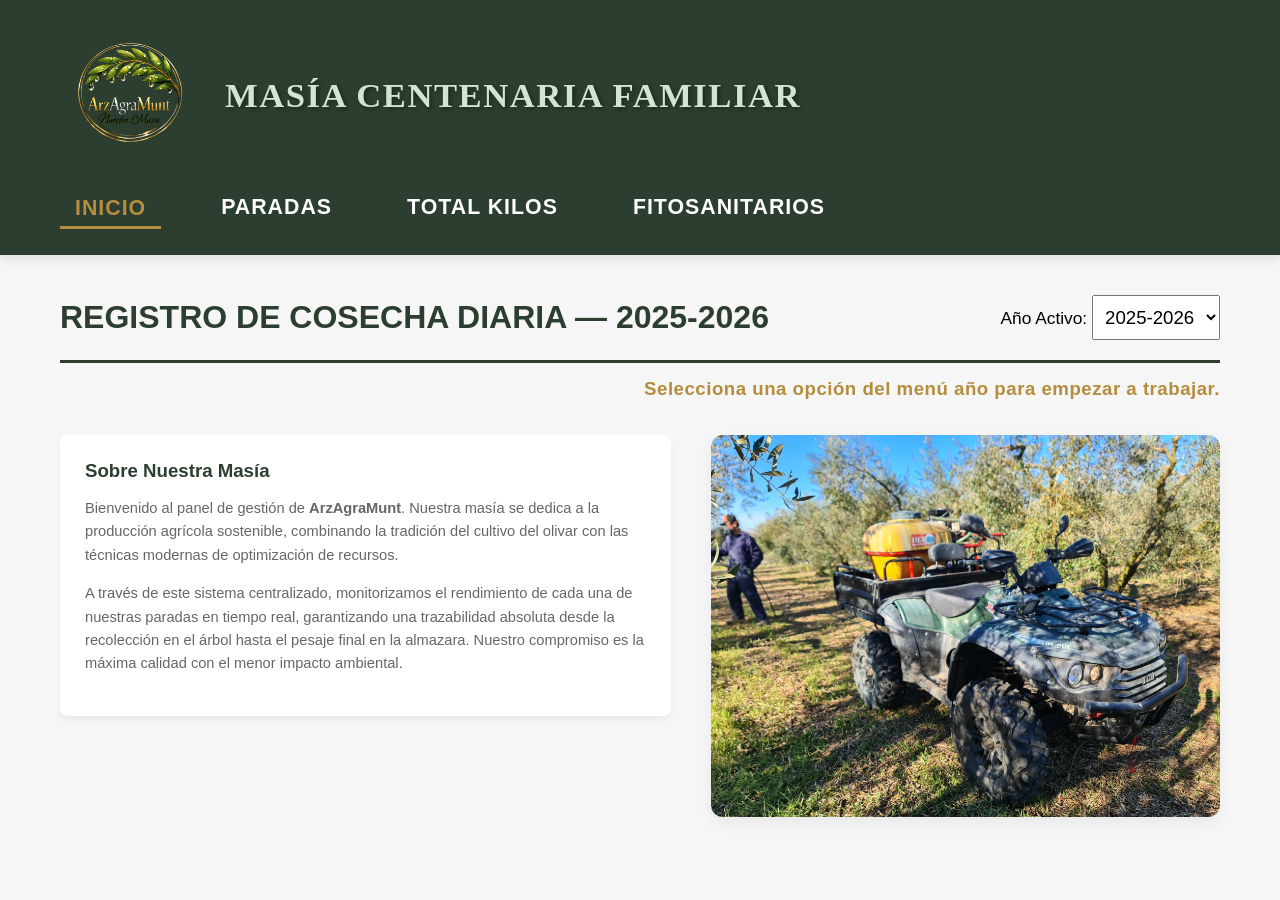
<file: index.html>
<!DOCTYPE html>
<html lang="es">
<head>
    <meta charset="UTF-8">
    <meta name="viewport" content="width=device-width, initial-scale=1.0">
    <title>Cuaderno de Campo - MASÍA CENTENARIA</title>
    <link rel="stylesheet" href="style.css"> 
</head>
<body>

    <nav class="contenedor-header">
        <div class="bloque-marca">
            <img src="img/logo.png" class="logo" alt="Logo">
            <h1 class="titulo">MASÍA CENTENARIA FAMILIAR</h1>
        </div>
        <div class="menu-enlaces" >
            <a href="index.html" class="enlace-menu" style="color: #b58d3d;">INICIO</a>
            <a href="registro.html" class="enlace-menu">PARADAS</a>
            <a href="totales.html" class="enlace-menu">TOTAL KILOS</a>
            <a href="fitosanitario.html" class="enlace-menu">FITOSANITARIOS</a>
        </div>
    </nav>

    <main class="seccion-datos">
        <div class="cabecera-seccion" style="margin-bottom: 15px;">
            <h2 id="añoDinamico">CAMPAÑA DE OLIVA 2025-2026</h2>
            <div>
                <label id="opcionAño" for="selectorAño">Año Activo:</label>
                <select id="selectorAño"></select>
            </div>
        </div>

        <div style="text-align: right; margin: 0 0 35px 0; font-size: 14pt; color: #b58d3d; font-weight: bold; letter-spacing: 0.5px;">
            Selecciona una opción del menú año para empezar a trabajar.
        </div>

        <div class="contenedor-tarjetas">
            <div class="tarjeta-kilos" style="background: white; padding: 25px; border-radius: 8px; box-shadow: 0 4px 6px rgba(0,0,0,0.05); text-align: left;">
                <h3 style="color: #2c3e2f; margin-bottom: 12px; font-size: 14pt;">Sobre Nuestra Masía</h3>
                <p style="color: #666; line-height: 1.6; font-size: 11pt;">Bienvenido al panel de gestión de <b>ArzAgraMunt</b>. Nuestra masía se dedica a la producción agrícola sostenible, combinando la tradición del cultivo del olivar con las técnicas modernas de optimización de recursos.</p>
                <p style="color: #666; line-height: 1.6; font-size: 11pt; margin-top: 10px;">A través de este sistema centralizado, monitorizamos el rendimiento de cada una de nuestras paradas en tiempo real, garantizando una trazabilidad absoluta desde la recolección en el árbol hasta el pesaje final en la almazara. Nuestro compromiso es la máxima calidad con el menor impacto ambiental.</p>
            </div>
            <div>
                <img src="img/campo_olivas.jpg" alt="Campo de Olivas">
            </div>
        </div>
    </main>

    <script src="script.js"></script>
</body>
</html>
</file>
<file: style.css>
/* ==========================================================================
   1. ESTILOS MACRO GIGANTES (OPTIMIZADO PARA MONITOR DE ORDENADOR DE OFICINA)
   ========================================================================== */

body {
    margin: 0;
    padding: 0;
    font-family: 'Segoe UI', Arial, sans-serif;
    background-color: #f5f6f5;
    font-size: 13pt;
}

.contenedor-header {
    display: flex;
    justify-content: space-between;
    align-items: center;
    background-color: #2c3e2f;
    padding: 25px 60px;
    flex-wrap: wrap;
    gap: 20px;
    width: 100%;
    box-sizing: border-box;
    box-shadow: 0 4px 10px rgba(0,0,0,0.1);
}

.bloque-marca {
    display: flex;
    align-items: center;
    gap: 25px;
}

.bloque-marca .logo {
    height: 140px;
    width: auto;
    display: block;
}

.bloque-marca .titulo {
    color: #d4e4d4;
    font-family: 'Georgia', 'Times New Roman', serif;
    font-size: 26pt;
    font-weight: bold;
    margin: 0;
    letter-spacing: 1.5px;
    text-shadow: 2px 2px 4px rgba(0,0,0,0.4);
    text-transform: uppercase;
}

.menu-enlaces {
    display: flex;
    gap: 45px;
    align-items: center;
}

.enlace-menu {
    color: #ffffff !important;
    text-decoration: none;
    font-weight: bold;
    font-size: 16pt;
    text-transform: uppercase;
    letter-spacing: 1px;
    transition: all 0.3s ease;
    padding: 10px 15px;
}




.enlace-menu.activo {
    color: #b58d3d !important;      /* Color dorado */
    border-bottom: 3px solid #b58d3d; /* Línea debajo */
    padding-bottom: 5px;
}






.enlace-menu:hover {
    color: #b58d3d !important;
    transform: scale(1.05);
}





.seccion-datos {
    padding: 40px 60px;
    max-width: 1600px;
    margin: 0 auto;
    box-sizing: border-box;
}

.cabecera-seccion {
    display: flex;
    justify-content: space-between;
    align-items: center;
    margin-bottom: 40px;
    border-bottom: 3px solid #2c3e2f;
    padding-bottom: 20px;
}

.cabecera-seccion h2 {
    color: #2c3e2f;
    margin: 0;
    font-size: 24pt;
}

.cabecera-seccion select {
    font-size: 14pt;
    padding: 8px;
    height: 45px;
}

.contenedor-tarjetas {
    display: grid;
    grid-template-columns: 1.2fr 1fr;
    gap: 40px;
    margin-bottom: 40px;
    align-items: start;
}

.tarjeta-kilos {
    background: white;
    padding: 40px;
    border-radius: 12px;
    box-shadow: 0 6px 15px rgba(0,0,0,0.04);
}

.tarjeta-kilos h3 {
    color: #2c3e2f;
    margin: 0 0 20px 0;
    font-size: 20pt;
}

.tarjeta-kilos p {
    color: #555;
    line-height: 1.8;
    font-size: 14pt;
    margin-bottom: 15px;
}

.tarjeta-kilos h4 {
    margin: 0 0 10px 0;
    color: #7f8c8d;
    font-size: 13pt;
    text-transform: uppercase;
}

.cifra-kilos {
    font-size: 36pt;
    font-weight: bold;
    color: #2c3e2f;
    margin: 0;
}

.contenedor-tarjetas div img {
    width: 100%;
    height: auto;
    max-height: 500px;
    object-fit: cover;
    display: block;
    border-radius: 12px;
    box-shadow: 0 6px 15px rgba(0,0,0,0.06);
}

.contenedor-formulario {
    background: white;
    padding: 40px;
    border-radius: 12px;
    box-shadow: 0 6px 15px rgba(0,0,0,0.04);
    margin-bottom: 40px;
}

.contenedor-formulario h3 {
    font-size: 18pt;
    color: #2c3e2f;
    margin-top: 0;
    border-bottom: 2px solid #f0f0f0;
    padding-bottom: 15px;
}

.formulario-cosecha {
    display: flex;
    flex-wrap: wrap;
    gap: 30px;
    align-items: flex-end;
}

.grupo-input {
    display: flex;
    flex-direction: column;
    gap: 10px;
    flex: 1;
    min-width: 250px;
}

.grupo-input label {
    font-weight: bold;
    color: #2c3e2f;
    font-size: 13pt;
}

.grupo-input input, .grupo-input select {
    padding: 12px;
    border: 1px solid #ccc;
    border-radius: 6px;
    font-size: 13pt;
    height: 50px;
    box-sizing: border-box;
}

/* CLASE NUEVA PARA ALINEAR BOTONES EN ORDENADOR */
.grupo-botones {
    display: flex; 
    gap: 10px; 
    align-items: center; 
    justify-content: center; 
    margin-top: 20px; 
    width: 100%; 
    flex-wrap: wrap; 
}

.btn-primario {
    padding: 0 35px;
    height: 50px;
    background-color: #b58d3d;
    color: white;
    border: none;
    border-radius: 6px;
    font-weight: bold;
    cursor: pointer;
    font-size: 13pt;
    transition: background 0.3s;
}

.btn-primario:hover {
    background-color: #937130;
}

/* CLASE NUEVA PARA TABLAS RESPONSIVAS */
.table-responsive {
    width: 100%;
    overflow-x: auto;
    -webkit-overflow-scrolling: touch;
    margin-bottom: 20px;
}

.tabla-datos {
    width: 100%;
    border-collapse: collapse;
    background: white;
    border-radius: 12px;
    overflow: hidden;
    box-shadow: 0 6px 15px rgba(0,0,0,0.04);
    font-size: 13pt;
}

.tabla-datos th {
    background-color: #2c3e2f;
    color: white;
    padding: 18px;
    font-size: 14pt;
}

.tabla-datos td {
    padding: 18px;
    border-bottom: 1px solid #f0f0f0;
}

/* ==========================================================================
   2. REGLAS EXCLUSIVAS PARA MÓVILES (ADAPTACIÓN COMPACTA)
   ========================================================================== */

@media (max-width: 768px) {
    .contenedor-header {
        flex-direction: column !important;
        padding: 20px !important;
        gap: 15px !important;
    }
    .bloque-marca {
        flex-direction: column !important;
        gap: 10px !important;
        text-align: center !important;
    }
    .bloque-marca .logo {
        height: 100px !important;
    }
    .bloque-marca .titulo {
        font-size: 18pt !important;
        letter-spacing: 1px !important;
    }
    
    /* MENÚ EN COLUMNA PARA QUE QUEPA MEJOR */
    .menu-enlaces {
        width: 100% !important;
        flex-direction: column !important; 
        align-items: center !important;
        gap: 10px !important;
    }
    
    .enlace-menu {
        font-size: 12pt !important;
        padding: 8px 10px !important;
        width: 100%;
        text-align: center;
        box-sizing: border-box;
        background-color: rgba(0,0,0,0.1); /* Efecto botón para los enlaces */
        border-radius: 5px;
    }
    
    .cabecera-seccion {
        flex-direction: column !important;
        align-items: center !important;
        text-align: center !important;
        gap: 15px !important;
        width: 100% !important;
    }
    .contenedor-formulario {
        padding: 20px !important;
    }
    .formulario-cosecha {
        flex-direction: column !important;
        align-items: stretch !important;
    }
    .grupo-input {
        width: 100% !important;
    }
    
    /* BOTONES APILADOS EN EL MÓVIL */
    .grupo-botones {
        flex-direction: column !important;
        align-items: stretch !important;
    }
    
    .grupo-botones .btn-primario {
        width: 100% !important;
        margin-bottom: 5px;
    }
    
    .contenedor-tarjetas {
        grid-template-columns: 1fr !important;
    }
    .seccion-datos {
        padding: 10px !important;
    }
    .tabla-datos th, .tabla-datos td {
        padding: 10px 5px !important;
        font-size: 10pt !important;
    }
}
</file>
